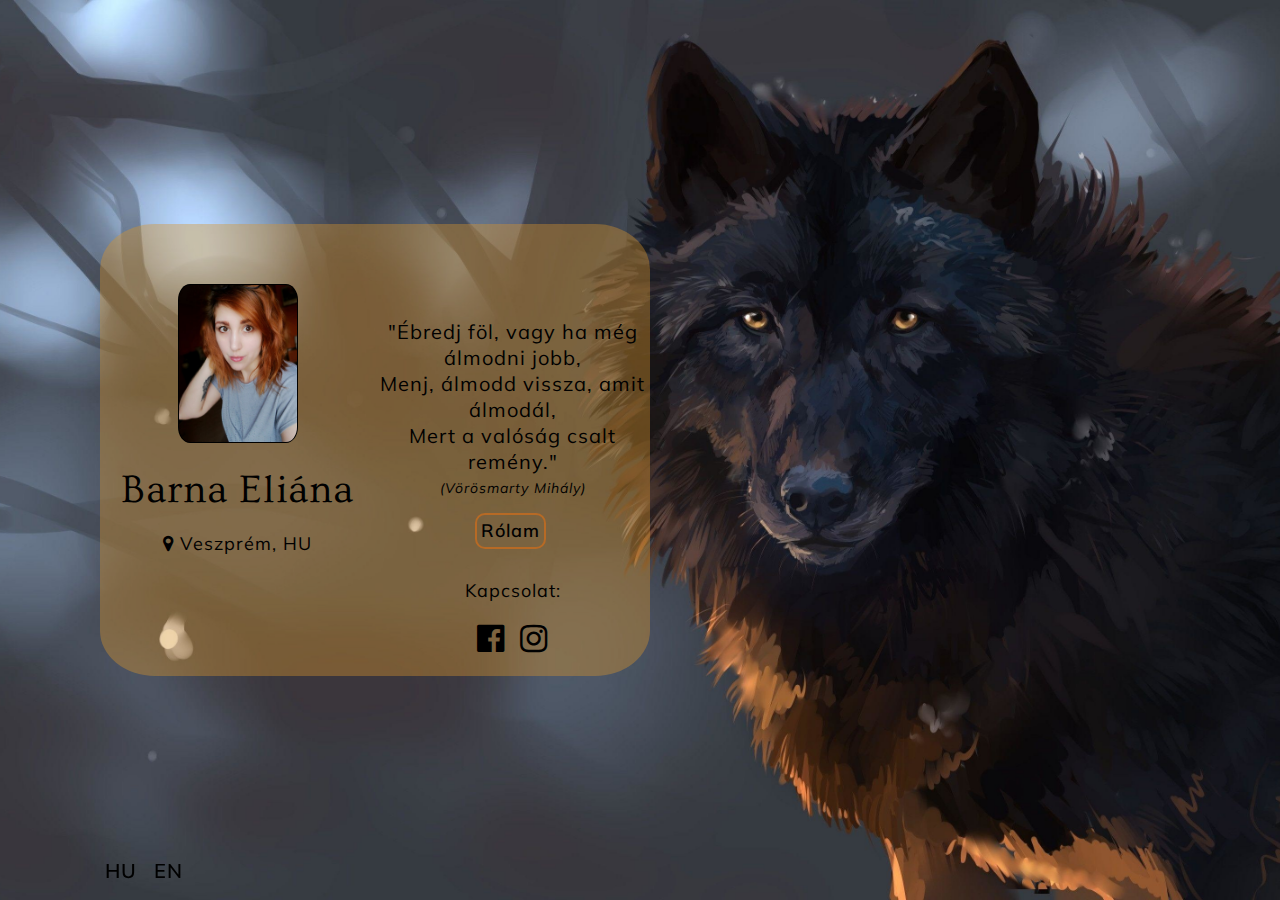
<file: index.html>
<!DOCTYPE html>
<html lang="hu">
<head>
  <link rel="stylesheet" href="main.css" type="text/css">
  <link href="https://maxcdn.bootstrapcdn.com/font-awesome/4.7.0/css/font-awesome.min.css" rel="stylesheet">
  <link href="https://fonts.googleapis.com/css?family=Muli%7COvo&display=swap" rel="stylesheet">
  <meta charset="utf-8">
  <title>About me</title>
  <meta name="viewport" content="width=device-width, initial-scale=1">
</head>
<body>
  <div class="profile-card">
    <div class="head">
      <div class="profile-image">
        <img src="assets/93907465_216595639643417_8234815026540576768_n.jpg" alt="profile-pic"></div>
      <div class="name-headline">
        <h1> Barna Eliána</h1>
        <p><i class="fa fa-map-marker" aria-hidden="true"></i> Veszprém, HU</p></div>
    </div>
    <div class="content">
      <p class="phrase">"Ébredj föl, vagy ha még álmodni jobb,<br>Menj, álmodd vissza, amit álmodál,<br>Mert a valóság csalt remény."</p>
      <p id="author">(Vörösmarty Mihály)</p>
      <a class="button" href="info.html">Rólam</a>
      <p class="contact">Kapcsolat:</p>
      <section class="links">
        <ul>
          <li><a href="https://www.facebook.com/csillamcsacskamacska" target="_blank"><i class="fa fa-facebook-official fa-2x" aria-hidden="true"></i></a></li>
          <li><a href="https://www.instagram.com/narkoleps/?igshid=wa4n5vv10oat&fbclid=IwAR2bBEPiyqVsrHqv-wUnD57LM9oJJvsiSNo2WrGkSnpPQRfGgbBpVpxQ9D0" target="_blank"><i class="fa fa-instagram fa-2x" aria-hidden="true"></i></a></li>
        </ul>
      </section>
    </div>
    <footer> 
      <ul class="lang">
        <li><a id="hu" href="index.html">HU</a></li>
        <li><a id="en" href="indexEN.html">EN</a></li>
      </ul>
    </footer>
  </div>
 

</body>
</html>
</file>
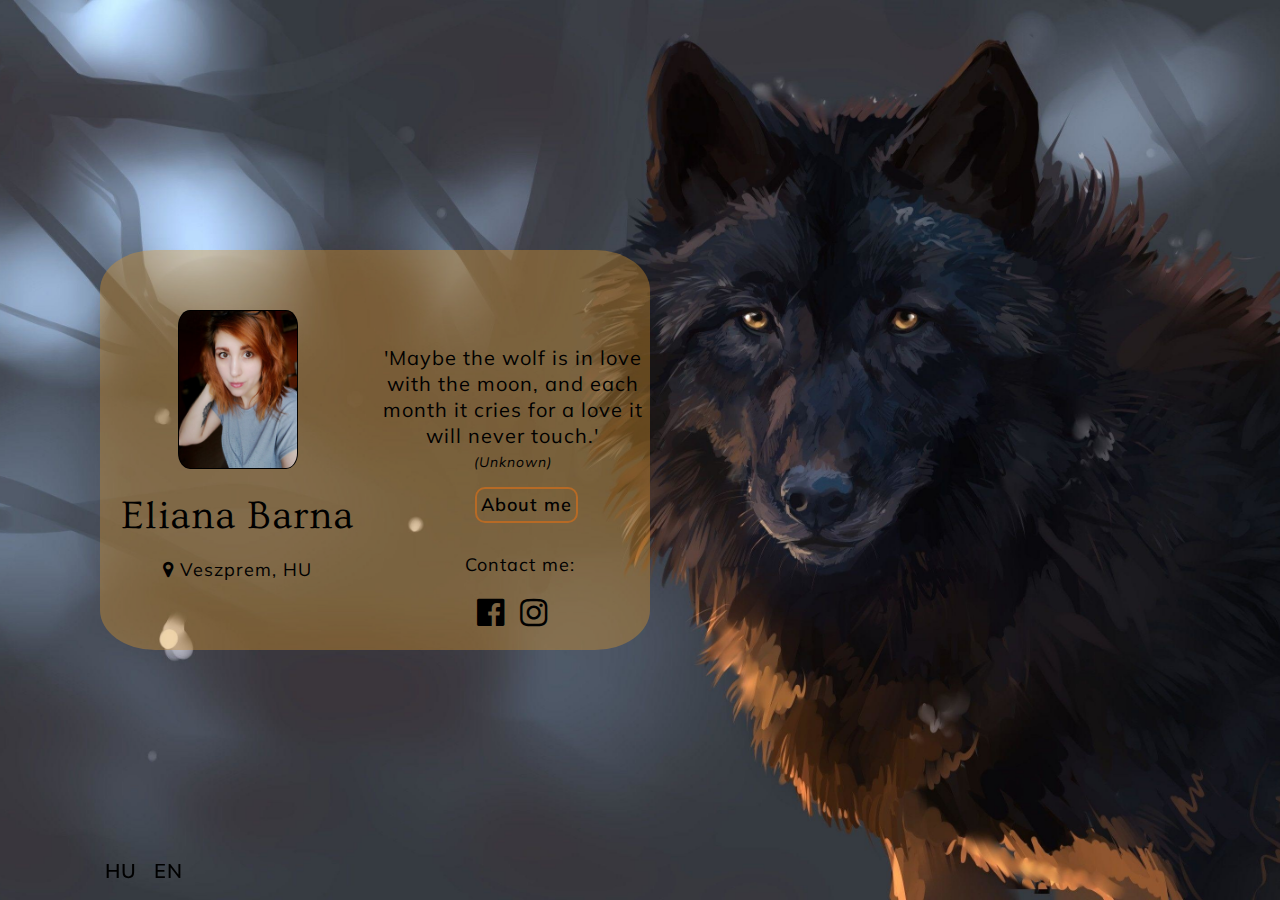
<file: indexEN.html>
<!DOCTYPE html>
<html lang="en">
<head>
  <link rel="stylesheet" href="main.css" type="text/css">
  <link href="https://maxcdn.bootstrapcdn.com/font-awesome/4.7.0/css/font-awesome.min.css" rel="stylesheet">
  <link href="https://fonts.googleapis.com/css?family=Muli%7COvo&display=swap" rel="stylesheet">
  <meta charset="utf-8">
  <title></title>
  <meta name="viewport" content="width=device-width, initial-scale=1">
</head>
<body>
  <div class="profile-card">
    <div class="head">
      <div class="profile-image">
        <img src="assets/93907465_216595639643417_8234815026540576768_n.jpg"></div>
      <div class="name-headline">
        <h1> Eliana Barna</h1>
        <p><i class="fa fa-map-marker" aria-hidden="true"></i> Veszprem, HU</p></div>
    </div>
    <div class="content">
      <p class="phrase">'Maybe the wolf is in love with the moon, and each month it cries for a love it will never touch.'</p>
      <p id="author">(Unknown)</p>
      <a class="button" href="infoEN.html">About me</a>
      <p class="contact">Contact me:</p>
      <section class="links">
        <ul>
          <li><a href="https://www.facebook.com/csillamcsacskamacska" target="_blank"><i class="fa fa-facebook-official fa-2x" aria-hidden="true"></i></a></li>
          <li><a href="https://www.instagram.com/narkoleps/?igshid=wa4n5vv10oat&fbclid=IwAR2bBEPiyqVsrHqv-wUnD57LM9oJJvsiSNo2WrGkSnpPQRfGgbBpVpxQ9D0" target="_blank"><i class="fa fa-instagram fa-2x" aria-hidden="true"></i></a></li>
        </ul>
      </section>
    </div>
    <footer> 
      <ul class="lang">
        <li><a id="hu" href="index.html">HU</a></li>
        <li><a id="en" href="indexEN.html">EN</a></li>
      </ul>
    </footer>
  </div>
 

</body>
</html>
</file>
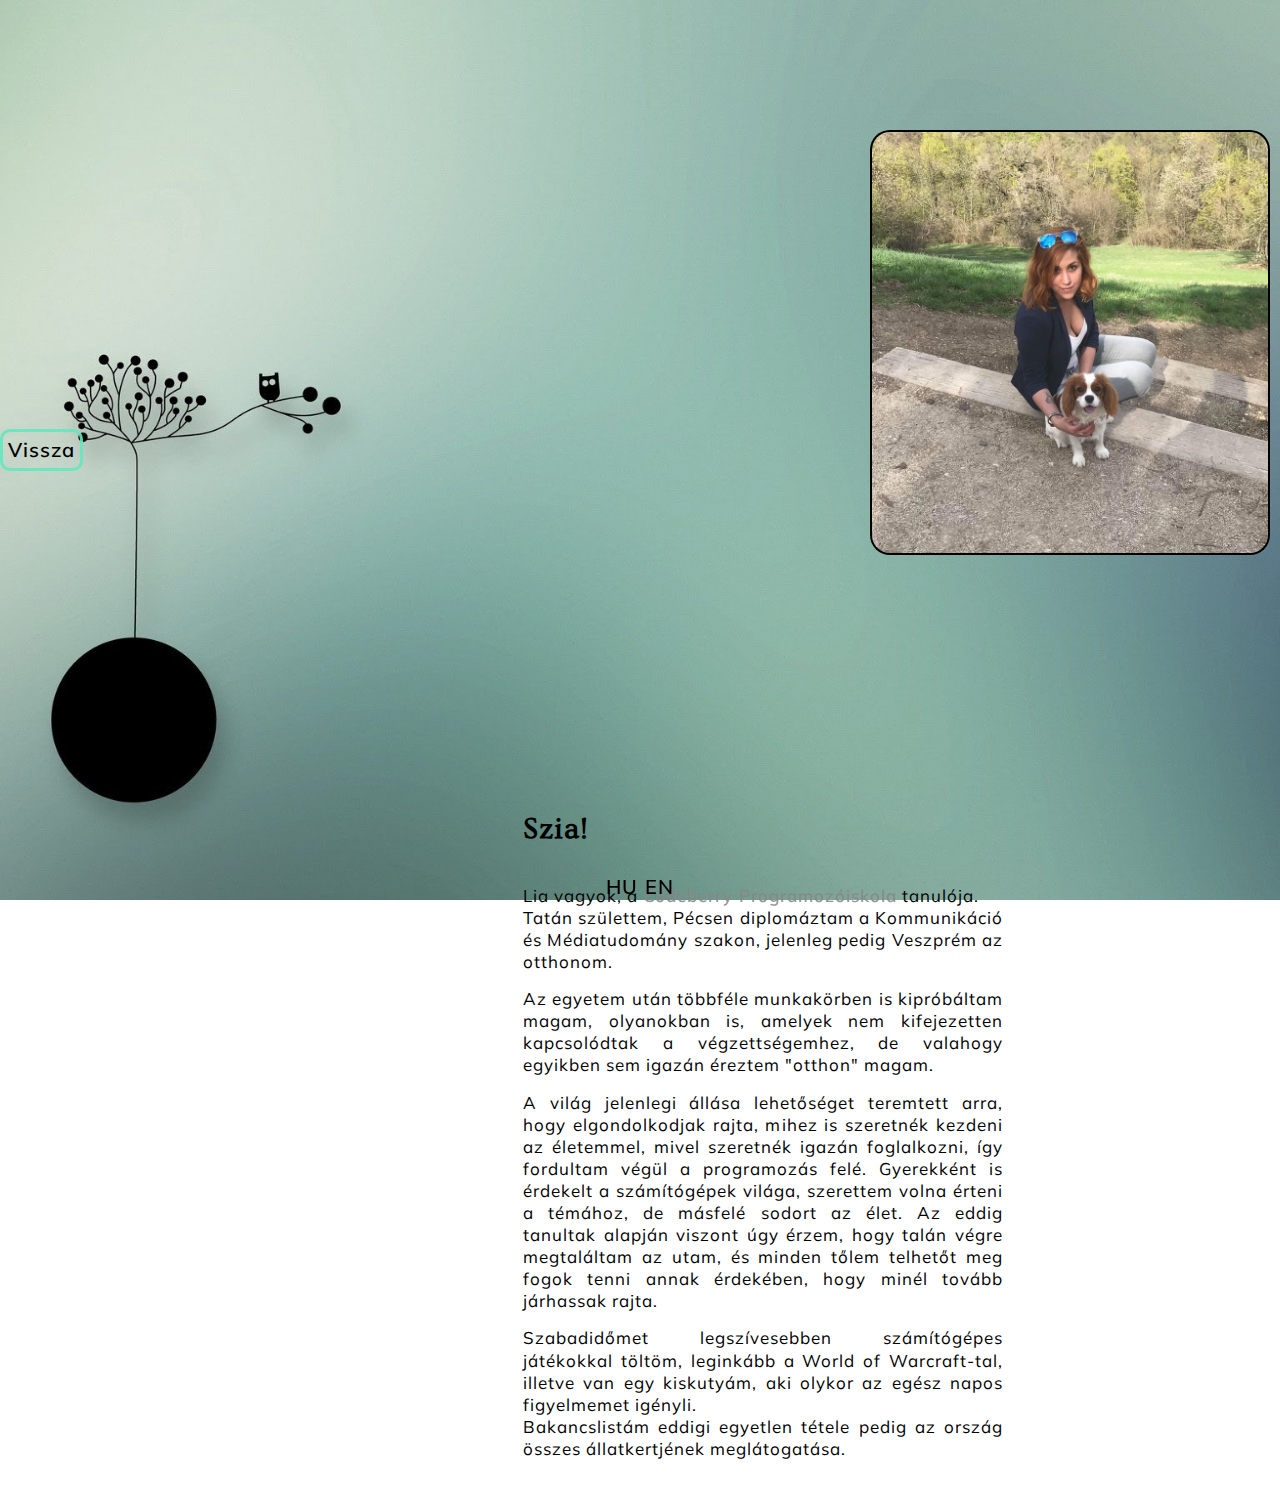
<file: info.html>
<!DOCTYPE html>
<html lang="hu">
<head>
  <link rel="stylesheet" type="text/css" href="alt.css">
  <meta charset="utf-8">
  <link href="https://fonts.googleapis.com/css?family=Muli%7COvo&display=swap" rel="stylesheet">
  <title>About me</title>
  <meta name="viewport" content="width=device-width, initial-scale=1">
</head>
<body>
  <header>
    <a href="index.html" class="button">Vissza</a></header>
  <div class="info-card">
    <div class="picture">
      <img src="assets/30052430_10213692137516738_8692560072150155054_o.jpg" alt="with doggo">
    </div>
    <div class="intro">
      <h1>Szia!</h1><br>
      <p>Lia vagyok, a <a id="school" href="https://codeberryschool.com/hu/" target="_blank">Codeberry Programozóiskola</a> tanulója.<br>Tatán születtem, Pécsen diplomáztam a Kommunikáció és Médiatudomány szakon, jelenleg pedig Veszprém az otthonom.</p>
      <p>Az egyetem után többféle munkakörben is kipróbáltam magam, olyanokban is, amelyek nem kifejezetten kapcsolódtak a végzettségemhez, de valahogy egyikben sem igazán éreztem "otthon" magam.</p>
      <p>A világ jelenlegi állása lehetőséget teremtett arra, hogy elgondolkodjak rajta, mihez is szeretnék kezdeni az életemmel, mivel szeretnék igazán foglalkozni, így fordultam végül a programozás felé. Gyerekként is érdekelt a számítógépek világa, szerettem volna érteni a témához, de másfelé sodort az élet. Az eddig tanultak alapján viszont úgy érzem, hogy talán végre megtaláltam az utam, és minden tőlem telhetőt meg fogok tenni annak érdekében, hogy minél tovább járhassak rajta.</p>
      <p>Szabadidőmet legszívesebben számítógépes játékokkal töltöm, leginkább a World of Warcraft-tal, illetve van egy kiskutyám, aki olykor az egész napos figyelmemet igényli.<br>Bakancslistám eddigi egyetlen tétele pedig az ország összes állatkertjének meglátogatása.</p>
    </div>
  </div>
  <footer>
    <ul class="lang">
      <li><a id="hu" href="info.html">HU</a></li>
      <li><a id="en" href="infoEN.html">EN</a></li>
    </ul>
  </footer>

</body>
</html>
</file>
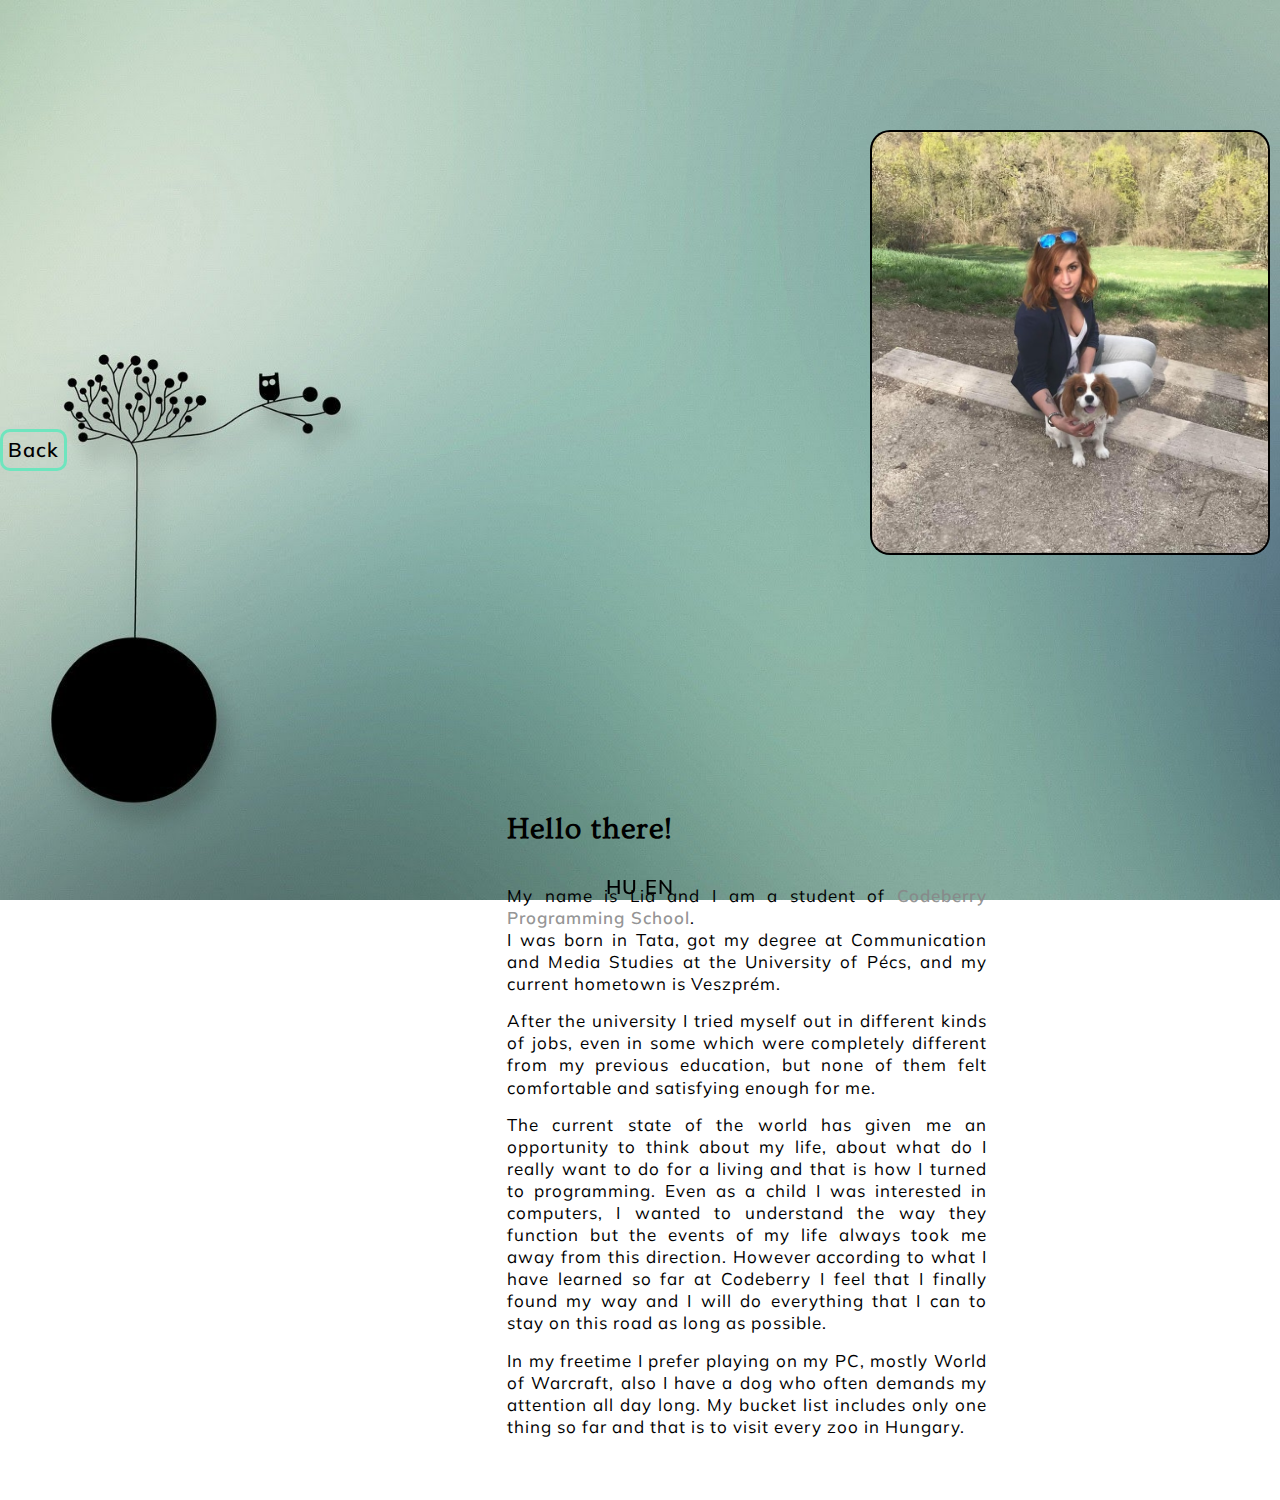
<file: infoEN.html>
<!DOCTYPE html>
<html lang="en">
<head>
  <link rel="stylesheet" type="text/css" href="alt.css">
  <meta charset="utf-8">
  <link href="https://fonts.googleapis.com/css?family=Muli%7COvo&display=swap" rel="stylesheet">
  <title></title>
  <meta name="viewport" content="width=device-width, initial-scale=1">
</head>
<body>
  <header>
    <a href="indexEN.html" class="button">Back</a></header>
  <div class="info-card">
    <div class="picture">
      <img src="assets/30052430_10213692137516738_8692560072150155054_o.jpg" alt="with doggo">
    </div>
    <div class="intro">
      <h1>Hello there!</h1><br>
      <p>My name is Lia and I am a student of <a id="school" href="https://codeberryschool.com/hu/" target="_blank">Codeberry Programming School</a>. <br>I was born in Tata, got my degree at Communication and Media Studies at the University of Pécs, and my current hometown is Veszprém.</p>
      <p>After the university I tried myself out in different kinds of jobs, even in some which were completely different from my previous education, but none of them felt comfortable and satisfying enough for me.</p>
      <p>The current state of the world has given me an opportunity to think about my life, about what do I really want to do for a living and that is how I turned to programming. Even as a child I was interested in computers, I wanted to understand the way they function but the events of my life always took me away from this direction. However according to what I have learned so far at Codeberry I feel that I finally found my way and I will do everything that I can to stay on this road as long as possible.</p>
      <p>In my freetime I prefer playing on my PC, mostly World of Warcraft, also I have a dog who often demands my attention all day long. My bucket list includes only one thing so far and that is to visit every zoo in Hungary.</p>
    </div>
  </div>
  <footer>
    <ul class="lang">
      <li><a id="hu" href="info.html">HU</a></li>
      <li><a id="en" href="infoEN.html">EN</a></li>
    </ul>
  </footer>

</body>
</html>
</file>
<file: main.css>
/* ==== A SIMPLE CSS RESET FROM ERIC MEYER ==== */
html, body, div, span, applet, object, iframe,
h1, h2, h3, h4, h5, h6, p, blockquote, pre,
a, abbr, acronym, address, big, cite, code,
del, dfn, em, img, ins, kbd, q, s, samp,
small, strike, strong, sub, sup, tt, var,
b, u, i, center,
dl, dt, dd, ol, ul, li,
fieldset, form, label, legend,
table, caption, tbody, tfoot, thead, tr, th, td,
article, aside, canvas, details, embed,
figure, figcaption, footer, header, hgroup,
menu, nav, output, ruby, section, summary,
time, mark, audio, video {
    margin: 0;
    padding: 0;
    border: 0;
    font-size: 100%;
    font: inherit;
    vertical-align: baseline;
}

/* HTML5 display-role reset for older browsers */
article, aside, details, figcaption, figure,
footer, header, hgroup, menu, nav, section {
    display: block;
}

body {
    line-height: 1;
}

ol, ul {
    list-style: none;
}

blockquote, q {
    quotes: none;
}

blockquote:before, blockquote:after,
q:before, q:after {
    content: '';
    content: none;
}

table {
    border-collapse: collapse;
    border-spacing: 0;
}

/*====HELPER COLORS====*/
/*.profile-card {
  background-color: rgba(194, 168, 44, 0.5);
}

.head {
  background-color: rgba(194, 107, 215, 0.5);
}

.content {
  background-color: rgba(105, 191, 94, 0.5);
}*/

/*====LAYOUT STYLES AND POSITIONING====*/
* {
	box-sizing: border-box;
}

h1,h2,h3,h4,h5,h6,hgroup,
ul,ol,dd,
p,figure,
pre,table,fieldset,hr,
img{
    margin-bottom: 1rem;
}
body {
  display: flex;
  align-items: center;
  height: 100vh;
  background: url(assets/1105354-dark-wolf-wallpaper-3000x2000-picture.jpg) no-repeat center center fixed;
  background-size: cover;
  letter-spacing: 1px;
  line-height: 1.3;
}

.profile-card {
  width: 550px;
  height: auto;
  margin-left: 100px;
}

.content {
  width: 275px;
  height: 70%;
  float: right;
  margin-top: 90px;
}

.head {
  width: 275px;
  height: 70%;
  float: left;
  margin-top: 60px;
}

img {
  width: 120px;
  height: auto;
  margin-left: 78px;
}

.name-headline {
  text-align: center
}

footer {
    position: fixed;
    bottom: 0;
}

.button {
  margin-left: 100px;
  font-size: 18px;
}

.contact {
  margin-left: 90px;
  font-size: 18px;
  margin-top: 30px;
}


/*====FANCY STYLES====*/
body {
  font-family: 'Muli', 'Arial', sans-serif;
}

h1 {
  font-family: 'Ovo', serif;
  font-size: 40px;
}

p {
  font-size: 18px;
}

.phrase {
  text-align: center;
  font-size: 20px;
  padding: 5px;
}

#author {
  text-align: center;
  font-style: italic;
  font-size: 14px;
  margin-top: -17px;
}

.links {
  text-align: center;
  padding: 5px;
}

ul {
  list-style-type: none;
}

li {
  display: inline;
  padding: 5px;
}

.profile-card {
  background-color: rgba(215, 147, 44, 0.4);
  border-radius: 10%;
}

img {
 border-radius: 10%;
  background-color: black;
  padding: 1px;
}

img:hover {
  transform: scale(1.3);
  filter: grayscale(90%);
}

i:hover {
  transform: scale(1.5);
  filter: drop-shadow(10px 10px 10px white);
}

i {
  color: black;
}

.button {
  display: inline-block;
  border: 2px solid rgba(183, 106, 37, 1);
  border-radius: 10px;
  padding: 4px;
}

.button:hover {
  transform: scale(1.2);
}

a {
  color: black;
  font-weight: 600;
  text-decoration: none;
}

.lang {
  font-weight: 900;
  font-size: 20px;
}

#hu:hover {
  color: rgba(215, 81, 32, 0.9);
}

#en:hover {
  color: rgba(215, 81, 32, 0.9);
}
</file>
<file: alt.css>
/* ==== A SIMPLE CSS RESET FROM ERIC MEYER ==== */
html, body, div, span, applet, object, iframe,
h1, h2, h3, h4, h5, h6, p, blockquote, pre,
a, abbr, acronym, address, big, cite, code,
del, dfn, em, img, ins, kbd, q, s, samp,
small, strike, strong, sub, sup, tt, var,
b, u, i, center,
dl, dt, dd, ol, ul, li,
fieldset, form, label, legend,
table, caption, tbody, tfoot, thead, tr, th, td,
article, aside, canvas, details, embed,
figure, figcaption, footer, header, hgroup,
menu, nav, output, ruby, section, summary,
time, mark, audio, video {
    margin: 0;
    padding: 0;
    border: 0;
    font-size: 100%;
    font: inherit;
    vertical-align: baseline;
}

/* HTML5 display-role reset for older browsers */
article, aside, details, figcaption, figure,
footer, header, hgroup, menu, nav, section {
    display: block;
}

body {
    line-height: 1;
}

ol, ul {
    list-style: none;
}

blockquote, q {
    quotes: none;
}

blockquote:before, blockquote:after,
q:before, q:after {
    content: '';
    content: none;
}

table {
    border-collapse: collapse;
    border-spacing: 0;
}

/*====HELPER COLORS====*/
/*.info-card {
  background-color: rgba(183, 106, 37, 0.4);
}

.picture {
  background-color: rgba(70, 177, 37, 0.4);
}

.intro {
  background-color: rgba(220, 90, 174, 0.4);
}*/

/*====LAYOUT AND POSITIONING====*/
* {
  box-sizing: border-box;
}

body {
  display: flex;
  justify-content: center;
  align-items: center;
  height: 100vh;
  letter-spacing: 1px;
  line-height: 1.3;
  background: url(assets/Minimalistic-Wallpaper-09.jpg) no-repeat center center fixed;
  background-size: cover;
  font-family: 'Muli', 'Arial', sans-serif;
}

header {
  position: relative;
}

.button {
  display: inline-block;
  font-size: 20px;
  border: 3px solid rgba(100, 231, 189, 0.9);
  padding: 5px;
  border-radius: 10px;
}

.button:hover {
  transform: scale(1.2);
  color: rgba(68, 70, 70, 0.9); 
}

.info-card {
  width: 1000px;
  height: 700px;
  margin-left: 430px;
}

.picture {
  height: 700px;
  width: 500px;
  float: right;
  padding: 10px;
}

.intro {
  height: 700px;
  width: 500px;
  float: left;
  padding: 10px;
}

img {
  height: auto;
  width: 400px;
  float: right;
  background-color: black;
  padding: 2px;
  border-radius: 20px;
  margin-top: 20px;
}

/*====BASE STYLES====*/
p {
  margin-top: 15px;
  margin-bottom: 10px;
  text-align: justify;
  font-size: 17px;
}

h1 {
  font-family: 'Ovo', serif;
  font-size: 30px;
  font-weight: bold;
}

footer {
  position:fixed;
  bottom: 0;
  float: right;
}


ul {
  list-style-type: none;
}

li {
  display: inline;
}

a {
  color: black;
  font-weight: 600;
  text-decoration: none;
}

.lang {
  font-weight: 900;
  font-size: 20px;
}

#hu:hover {
  color: rgba(100, 231, 189, 0.9);
}

#en:hover {
  color: rgba(100, 231, 189, 0.9);
}

#school {
  color: rgba(135, 135, 136, 0.9);
}

#school:hover {
  color: rgba(68, 70, 70, 0.9);
}
</file>
